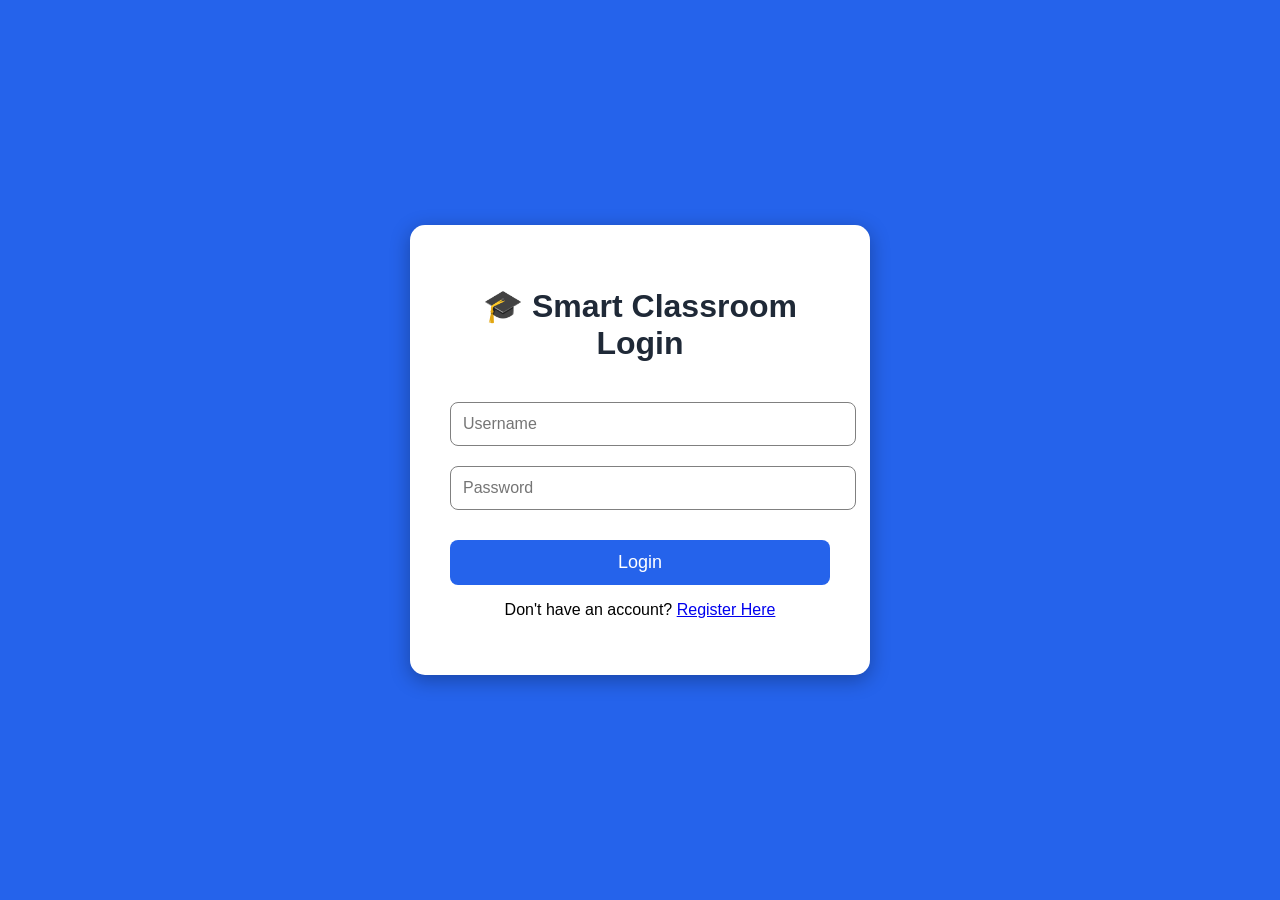
<file: frontend/login.html>
<!DOCTYPE html>
<html lang="en">
<head>

<meta charset="UTF-8">
<meta name="viewport" content="width=device-width, initial-scale=1.0">

<title>Smart Classroom Login</title>

<link rel="stylesheet" href="/frontend/style.css">

<style>

body{
    background:#2563eb;
    display:flex;
    justify-content:center;
    align-items:center;
    height:100vh;
}

.login-box{

    background:white;
    padding:40px;
    width:380px;
    border-radius:15px;
    box-shadow:0px 5px 20px rgba(0,0,0,.3);

}

.login-box h1{

    text-align:center;
    margin-bottom:30px;

}

input{

    width:100%;
    padding:12px;
    margin:10px 0;
    border-radius:8px;
    border:1px solid gray;
    font-size:16px;

}

button{

    width:100%;
    padding:12px;
    margin-top:20px;
    background:#2563eb;
    color:white;
    border:none;
    border-radius:8px;
    font-size:18px;
    cursor:pointer;

}

button:hover{

    background:#1d4ed8;

}

#error{

    color:red;
    text-align:center;
    margin-top:10px;

}

</style>

</head>

<body>

<div class="login-box">

<h1>🎓 Smart Classroom Login</h1>

<input
id="username"
type="text"
placeholder="Username">

<input
id="password"
type="password"
placeholder="Password">

<button onclick="login()">

Login

</button>

<p id="error"></p>

<p style="text-align:center;margin-top:15px;">
Don't have an account?
<a href="/register">Register Here</a>
</p>

</div>


 <script>

function login() {

    let user = document.getElementById("username").value;
    let pass = document.getElementById("password").value;

    let savedUser = localStorage.getItem("username");
    let savedPass = localStorage.getItem("password");

    if (user === savedUser && pass === savedPass) {

        window.location.href = "/dashboard";

    } else {

        document.getElementById("error").innerHTML =
            "Invalid Username or Password";

    }

}

</script>
</file>
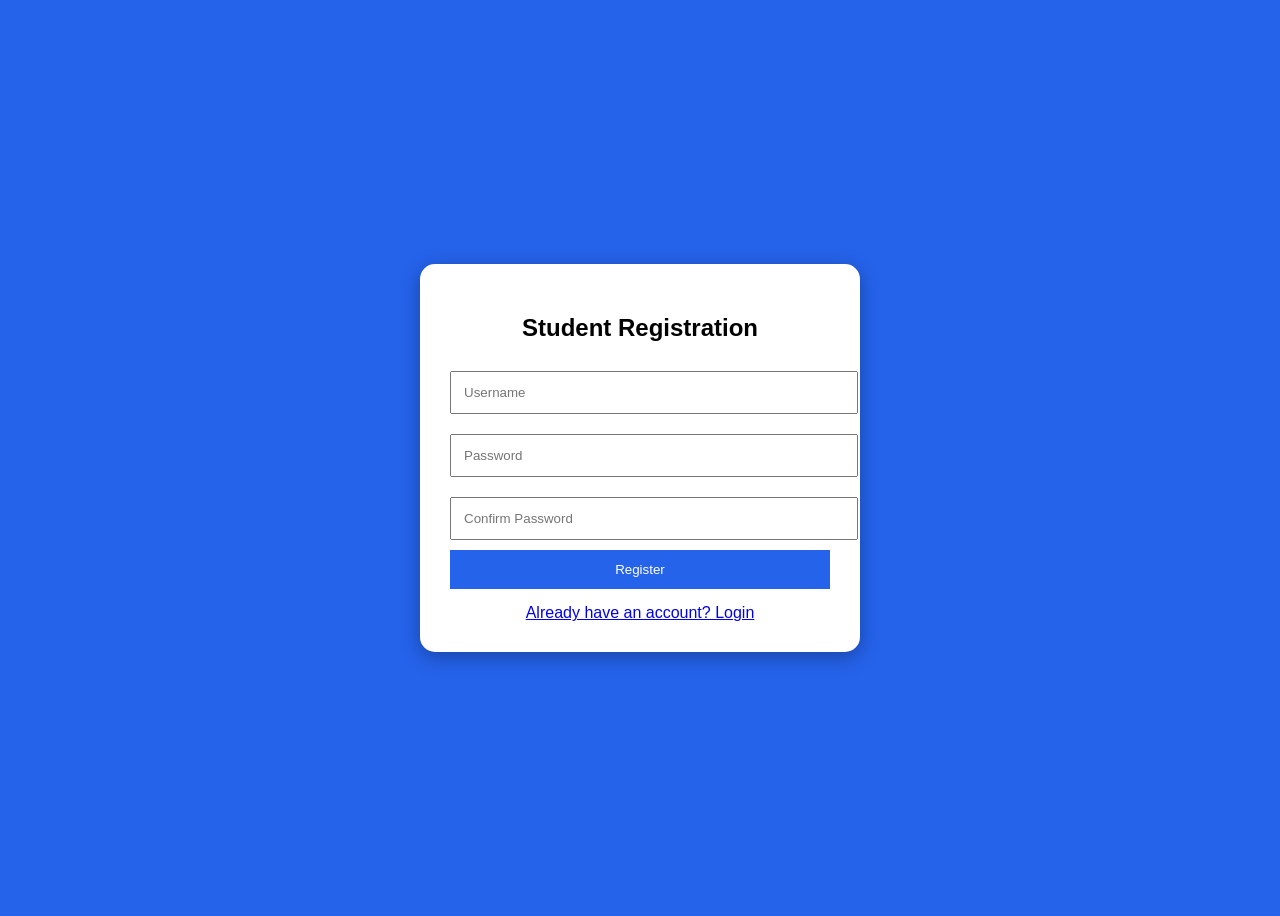
<file: frontend/register.html>
<!DOCTYPE html>
<html>

<head>

<meta charset="UTF-8">

<title>Register</title>

<style>

body{
background:#2563eb;
display:flex;
justify-content:center;
align-items:center;
height:100vh;
font-family:Arial;
}

.box{

background:white;
padding:30px;
width:380px;
border-radius:15px;
box-shadow:0 5px 20px rgba(0,0,0,.3);

}

input{

width:100%;
padding:12px;
margin:10px 0;

}

button{

width:100%;
padding:12px;
background:#2563eb;
color:white;
border:none;
cursor:pointer;

}

a{

display:block;
text-align:center;
margin-top:15px;

}

</style>

</head>

<body>

<div class="box">

<h2 align="center">Student Registration</h2>

<input id="username" placeholder="Username">

<input id="password" type="password" placeholder="Password">

<input id="confirm" type="password" placeholder="Confirm Password">

<button onclick="register()">Register</button>

<a href="/login">Already have an account? Login</a>

</div>

<script>

function register(){

let u=document.getElementById("username").value;

let p=document.getElementById("password").value;

let c=document.getElementById("confirm").value;

if(u=="" || p==""){

alert("Fill all fields");

return;

}

if(p!=c){

alert("Passwords do not match");

return;

}

localStorage.setItem("username",u);

localStorage.setItem("password",p);

alert("Registration Successful");

window.location="/login";

}

</script>

</body>

</html>
</file>
<file: frontend/style.css>
body{
    margin:0;
    font-family:Arial, sans-serif;
    background:#eef2f7;
}

/* Main Container */
.container{
    width:90%;
    max-width:1200px;
    margin:30px auto;
    text-align:center;
}

h1{
    color:#1f2937;
    margin-bottom:30px;
}

/* ================= Dashboard ================= */

.dashboard{
    display:flex;
    justify-content:center;
    gap:20px;
    flex-wrap:wrap;
    margin-bottom:30px;
}

.small-card{
    width:180px;
    background:white;
    padding:20px;
    border-radius:15px;
    box-shadow:0px 4px 12px rgba(0,0,0,0.15);
    transition:.3s;
}

.small-card:hover{
    transform:translateY(-5px);
}

.small-card h3{
    color:#1f2937;
    margin-bottom:10px;
}

.small-card h1{
    font-size:45px;
    margin:10px 0;
    color:#2563eb;
}

.small-card h2{
    font-size:22px;
    margin:10px 0;
}

/* ================= Large Cards ================= */

.card{
    background:white;
    padding:20px;
    margin:20px auto;
    width:80%;
    max-width:850px;
    border-radius:15px;
    box-shadow:0px 4px 12px rgba(0,0,0,0.15);
}

.card h2{
    color:#2563eb;
    margin-bottom:15px;
}

.card h3{
    color:#111827;
}

/* ================= Student Count ================= */

#count{
    color:#16a34a;
}

/* Attendance */

#attendance{
    color:#2563eb;
}

/* Empty Seats */

#empty{
    color:#dc2626;
}

/* Camera Status */

.status{
    color:green;
    font-weight:bold;
}

/* Classroom Status */

#status{
    font-weight:bold;
    color:#f59e0b;
}

/* Live Camera */

img{
    width:100%;
    max-width:700px;
    border-radius:12px;
    border:4px solid red;
}

/* ================= Responsive ================= */

@media(max-width:768px){

    .dashboard{
        flex-direction:column;
        align-items:center;
    }

    .small-card{
        width:90%;
    }

    .card{
        width:95%;
    }

    img{
        width:100%;
    }
}
</file>
